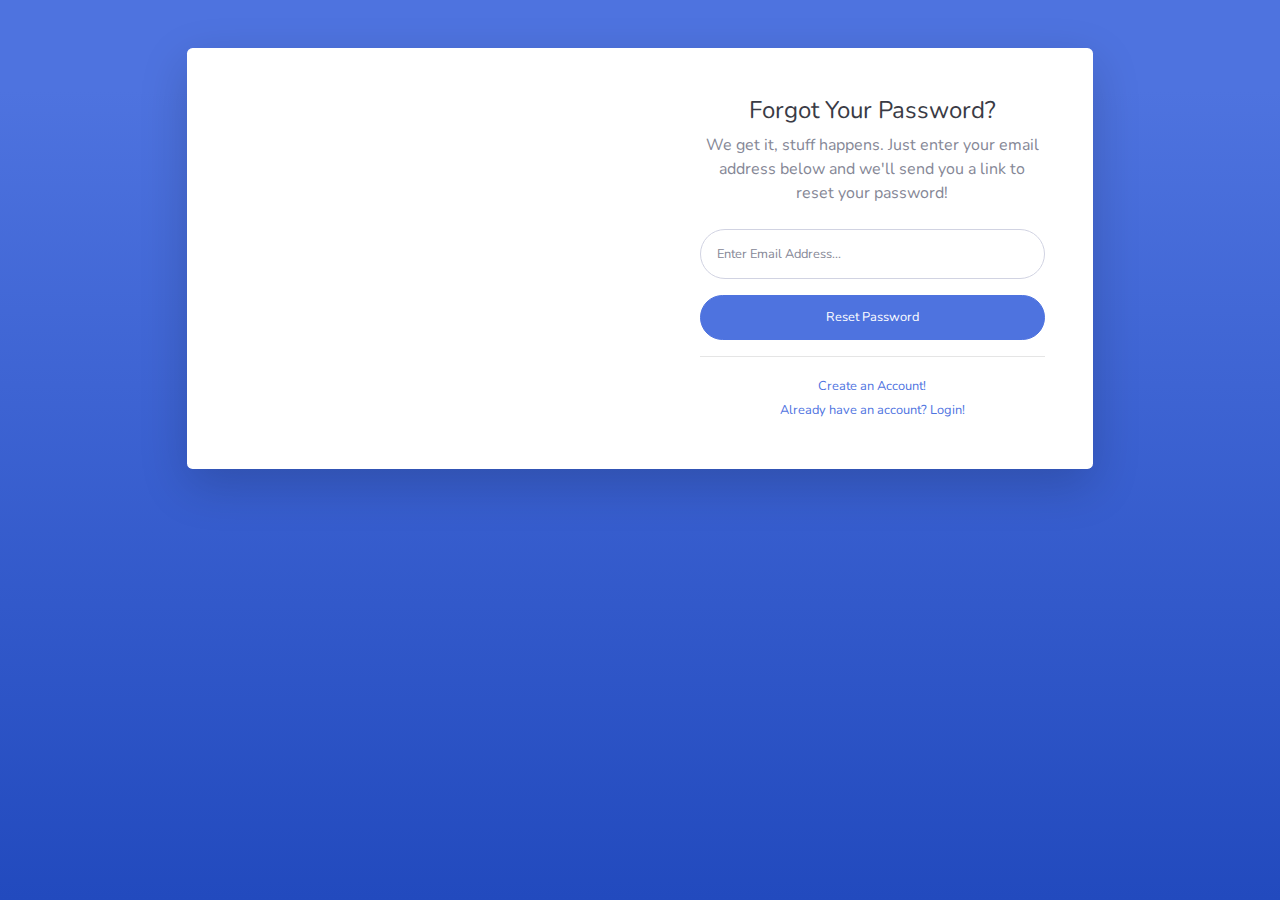
<file: src/main/resources/static/forgot-password.html>
<!DOCTYPE html>
<html lang="en">

<head>

    <meta charset="utf-8">
    <meta http-equiv="X-UA-Compatible" content="IE=edge">
    <meta name="viewport" content="width=device-width, initial-scale=1, shrink-to-fit=no">
    <meta name="description" content="">
    <meta name="author" content="">

    <title>SB Admin 2 - Forgot Password</title>

    <!-- Custom fonts for this template-->
    <link href="vendor/fontawesome-free/css/all.min.css" rel="stylesheet" type="text/css">
    <link
        href="https://fonts.googleapis.com/css?family=Nunito:200,200i,300,300i,400,400i,600,600i,700,700i,800,800i,900,900i"
        rel="stylesheet">

    <!-- Custom styles for this template-->
    <link href="css/sb-admin-2.min.css" rel="stylesheet">

</head>

<body class="bg-gradient-primary">

    <div class="container">

        <!-- Outer Row -->
        <div class="row justify-content-center">

            <div class="col-xl-10 col-lg-12 col-md-9">

                <div class="card o-hidden border-0 shadow-lg my-5">
                    <div class="card-body p-0">
                        <!-- Nested Row within Card Body -->
                        <div class="row">
                            <div class="col-lg-6 d-none d-lg-block bg-password-image"></div>
                            <div class="col-lg-6">
                                <div class="p-5">
                                    <div class="text-center">
                                        <h1 class="h4 text-gray-900 mb-2">Forgot Your Password?</h1>
                                        <p class="mb-4">We get it, stuff happens. Just enter your email address below
                                            and we'll send you a link to reset your password!</p>
                                    </div>
                                    <form class="user">
                                        <div class="form-group">
                                            <input type="email" class="form-control form-control-user"
                                                id="exampleInputEmail" aria-describedby="emailHelp"
                                                placeholder="Enter Email Address...">
                                        </div>
                                        <a href="login.html" class="btn btn-primary btn-user btn-block">
                                            Reset Password
                                        </a>
                                    </form>
                                    <hr>
                                    <div class="text-center">
                                        <a class="small" href="register.html">Create an Account!</a>
                                    </div>
                                    <div class="text-center">
                                        <a class="small" href="login.html">Already have an account? Login!</a>
                                    </div>
                                </div>
                            </div>
                        </div>
                    </div>
                </div>

            </div>

        </div>

    </div>

    <!-- Bootstrap core JavaScript-->
    <script src="vendor/jquery/jquery.min.js"></script>
    <script src="vendor/bootstrap/js/bootstrap.bundle.min.js"></script>

    <!-- Core plugin JavaScript-->
    <script src="vendor/jquery-easing/jquery.easing.min.js"></script>

    <!-- Custom scripts for all pages-->
    <script src="js/sb-admin-2.min.js"></script>

</body>

</html>
</file>
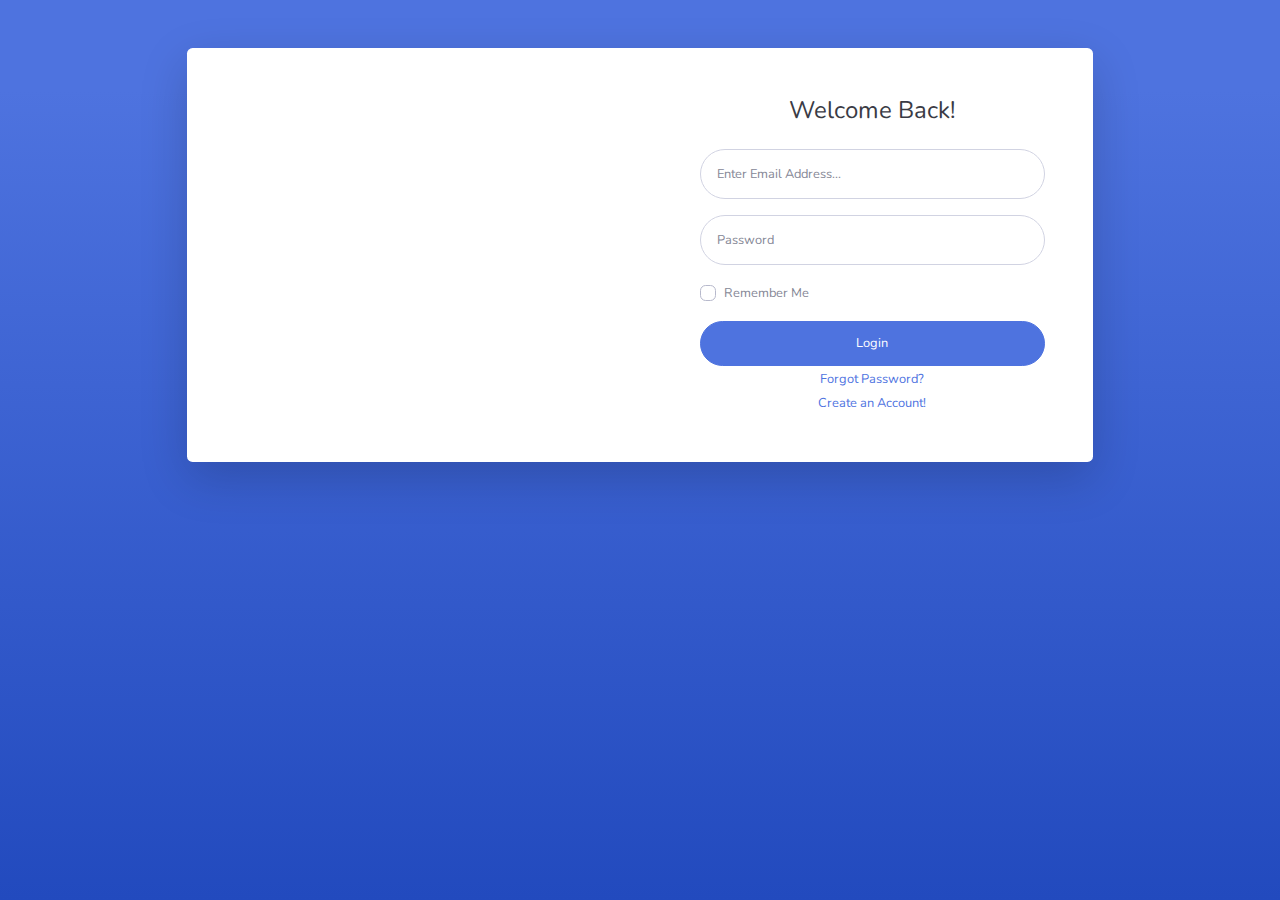
<file: src/main/resources/static/login.html>
<!DOCTYPE html>
<html lang="en">

<head>

    <meta charset="utf-8">
    <meta http-equiv="X-UA-Compatible" content="IE=edge">
    <meta name="viewport" content="width=device-width, initial-scale=1, shrink-to-fit=no">
    <meta name="description" content="">
    <meta name="author" content="">

    <title>SB Admin 2 - Login</title>

    <!-- Custom fonts for this template-->
    <link href="vendor/fontawesome-free/css/all.min.css" rel="stylesheet" type="text/css">
    <link
        href="https://fonts.googleapis.com/css?family=Nunito:200,200i,300,300i,400,400i,600,600i,700,700i,800,800i,900,900i"
        rel="stylesheet">

    <!-- Custom styles for this template-->
    <link href="css/sb-admin-2.min.css" rel="stylesheet">

</head>

<body class="bg-gradient-primary">

    <div class="container">

        <!-- Outer Row -->
        <div class="row justify-content-center">

            <div class="col-xl-10 col-lg-12 col-md-9">

                <div class="card o-hidden border-0 shadow-lg my-5">
                    <div class="card-body p-0">
                        <!-- Nested Row within Card Body -->
                        <div class="row">
                            <div class="col-lg-6 d-none d-lg-block bg-login-image"></div>
                            <div class="col-lg-6">
                                <div class="p-5">
                                    <div class="text-center">
                                        <h1 class="h4 text-gray-900 mb-4">Welcome Back!</h1>
                                    </div>
                                    <form class="user">
                                        <div class="form-group">
                                            <input type="text" class="form-control form-control-user" id="idtag"
                                                aria-describedby="emailHelp" placeholder="Enter Email Address...">
                                        </div>
                                        <div class="form-group">
                                            <input type="password" class="form-control form-control-user"
                                                id="passwordtag" placeholder="Password">
                                        </div>
                                        <div class="form-group">
                                            <div class="custom-control custom-checkbox small">
                                                <input type="checkbox" class="custom-control-input" id="customCheck">
                                                <label class="custom-control-label" for="customCheck">Remember
                                                    Me</label>
                                            </div>
                                        </div>
                                        <button id="login" class="btn btn-primary btn-user btn-block">
                                            Login
                                        </button>
                                        <!-- <hr> -->
                                        <!-- <a href="index.html" class="btn btn-google btn-user btn-block">
                                            <i class="fab fa-google fa-fw"></i> Login with Google
                                        </a>
                                        <a href="index.html" class="btn btn-facebook btn-user btn-block">
                                            <i class="fab fa-facebook-f fa-fw"></i> Login with Facebook
                                        </a> -->
                                    </form>
                                    <!-- <hr> -->
                                    <div class="text-center">
                                        <a class="small" href="forgot-password.html">Forgot Password?</a>
                                    </div>
                                    <div class="text-center">
                                        <a class="small" href="register.html">Create an Account!</a>
                                    </div>
                                </div>
                            </div>
                        </div>
                    </div>
                </div>

            </div>

        </div>

    </div>

    <!-- Bootstrap core JavaScript-->
    <script src="vendor/jquery/jquery.min.js"></script>
    <script src="vendor/bootstrap/js/bootstrap.bundle.min.js"></script>

    <!-- Core plugin JavaScript-->
    <script src="vendor/jquery-easing/jquery.easing.min.js"></script>

    <!-- Custom scripts for all pages-->
    <script src="js/sb-admin-2.min.js"></script>

    <script>
        $(document).ready(function () {





            $("#login").click(function (e) {
                let loginData = {
                    "username": $("#idtag").val(),
                    "password": $("#passwordtag").val()
                }
                e.preventDefault();
                $.ajax({
                    url: 'api/authenticate',
                    method: 'POST',
                    headers: {
                        "Accept": "application/json",
                        "Content-Type": "application/json"
                    },
                    data: JSON.stringify(loginData)
                })
                    .done(function (json) {
                        console.log('login 성공');
                        window.location.replace("/index.html");
                    })
            });
        });
    </script>



</body>

</html>
</file>
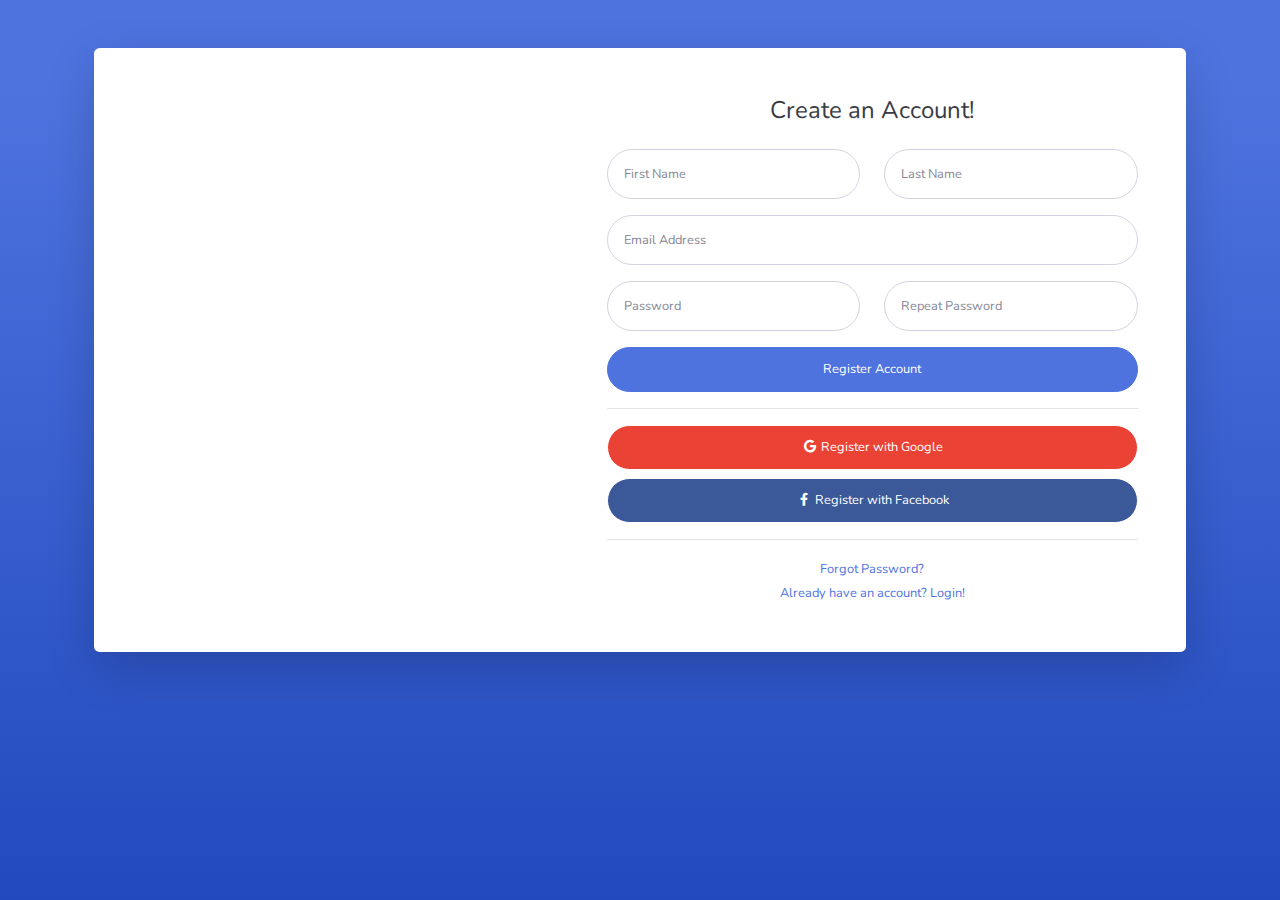
<file: src/main/resources/static/register.html>
<!DOCTYPE html>
<html lang="en">

<head>

    <meta charset="utf-8">
    <meta http-equiv="X-UA-Compatible" content="IE=edge">
    <meta name="viewport" content="width=device-width, initial-scale=1, shrink-to-fit=no">
    <meta name="description" content="">
    <meta name="author" content="">

    <title>SB Admin 2 - Register</title>

    <!-- Custom fonts for this template-->
    <link href="vendor/fontawesome-free/css/all.min.css" rel="stylesheet" type="text/css">
    <link
        href="https://fonts.googleapis.com/css?family=Nunito:200,200i,300,300i,400,400i,600,600i,700,700i,800,800i,900,900i"
        rel="stylesheet">

    <!-- Custom styles for this template-->
    <link href="css/sb-admin-2.min.css" rel="stylesheet">

</head>

<body class="bg-gradient-primary">

    <div class="container">

        <div class="card o-hidden border-0 shadow-lg my-5">
            <div class="card-body p-0">
                <!-- Nested Row within Card Body -->
                <div class="row">
                    <div class="col-lg-5 d-none d-lg-block bg-register-image"></div>
                    <div class="col-lg-7">
                        <div class="p-5">
                            <div class="text-center">
                                <h1 class="h4 text-gray-900 mb-4">Create an Account!</h1>
                            </div>
                            <form class="user">
                                <div class="form-group row">
                                    <div class="col-sm-6 mb-3 mb-sm-0">
                                        <input type="text" class="form-control form-control-user" id="exampleFirstName"
                                            placeholder="First Name">
                                    </div>
                                    <div class="col-sm-6">
                                        <input type="text" class="form-control form-control-user" id="exampleLastName"
                                            placeholder="Last Name">
                                    </div>
                                </div>
                                <div class="form-group">
                                    <input type="email" class="form-control form-control-user" id="exampleInputEmail"
                                        placeholder="Email Address">
                                </div>
                                <div class="form-group row">
                                    <div class="col-sm-6 mb-3 mb-sm-0">
                                        <input type="password" class="form-control form-control-user"
                                            id="exampleInputPassword" placeholder="Password">
                                    </div>
                                    <div class="col-sm-6">
                                        <input type="password" class="form-control form-control-user"
                                            id="exampleRepeatPassword" placeholder="Repeat Password">
                                    </div>
                                </div>
                                <a href="login.html" class="btn btn-primary btn-user btn-block">
                                    Register Account
                                </a>
                                <hr>
                                <a href="index.html" class="btn btn-google btn-user btn-block">
                                    <i class="fab fa-google fa-fw"></i> Register with Google
                                </a>
                                <a href="index.html" class="btn btn-facebook btn-user btn-block">
                                    <i class="fab fa-facebook-f fa-fw"></i> Register with Facebook
                                </a>
                            </form>
                            <hr>
                            <div class="text-center">
                                <a class="small" href="forgot-password.html">Forgot Password?</a>
                            </div>
                            <div class="text-center">
                                <a class="small" href="login.html">Already have an account? Login!</a>
                            </div>
                        </div>
                    </div>
                </div>
            </div>
        </div>

    </div>

    <!-- Bootstrap core JavaScript-->
    <script src="vendor/jquery/jquery.min.js"></script>
    <script src="vendor/bootstrap/js/bootstrap.bundle.min.js"></script>

    <!-- Core plugin JavaScript-->
    <script src="vendor/jquery-easing/jquery.easing.min.js"></script>

    <!-- Custom scripts for all pages-->
    <script src="js/sb-admin-2.min.js"></script>

</body>

</html>
</file>
